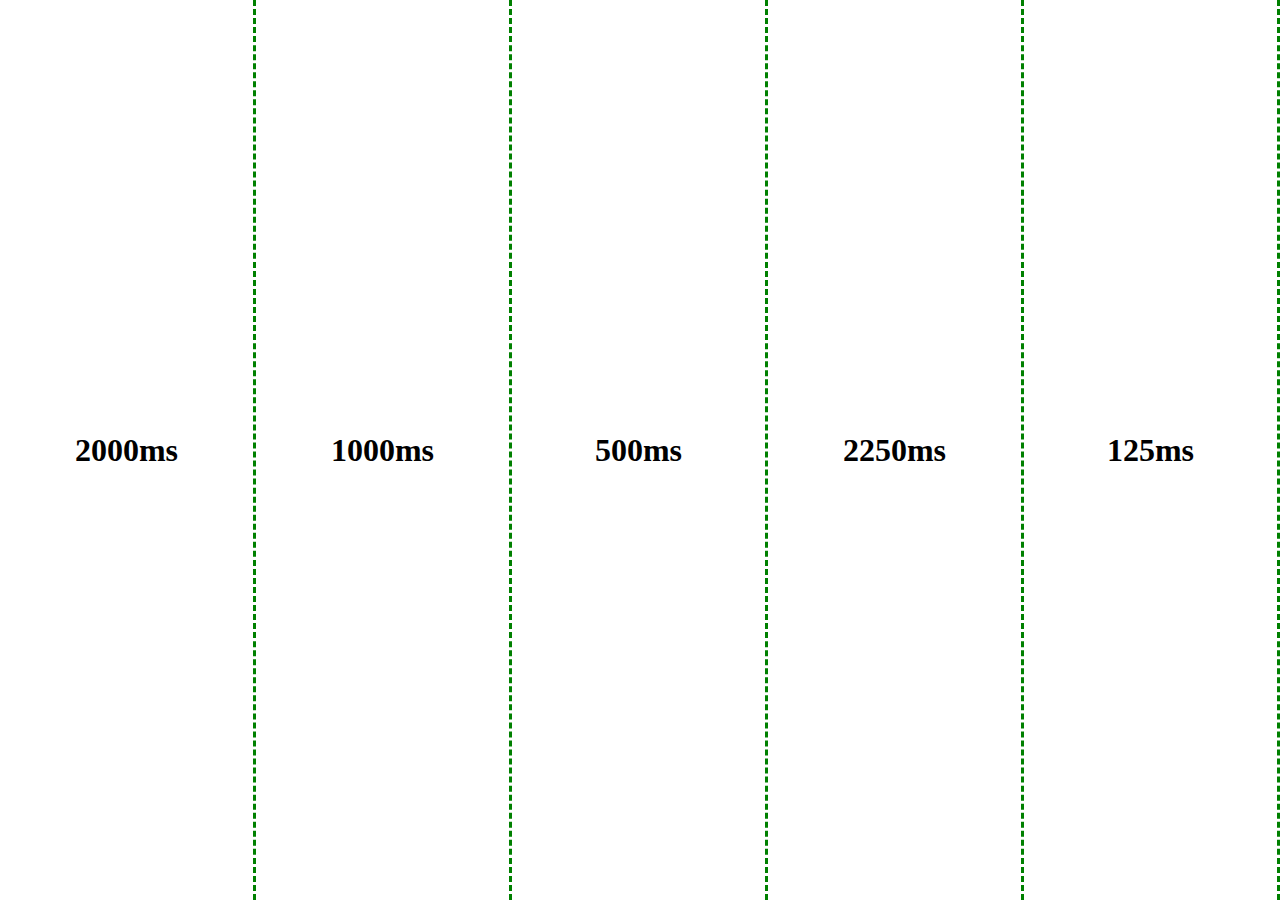
<file: index.html>
<!DOCTYPE html>
<html lang="en">

<head>
  <meta charset="UTF-8">
  <meta name="viewport" content="width=device-width, initial-scale=1.0">
  <title>Document</title>
  <link rel="stylesheet" href="assets/css/style.css">
</head>

<body>
  <main>

    <section>
      <h1>2000ms</h1>
    </section>
    <section>
      <h1>1000ms</h1>
    </section>
    <section>
      <h1>500ms</h1>
    </section>
    <section>
      <h1>2250ms</h1>
    </section>
    <section>
      <h1>125ms</h1>
    </section>

  </main>

</body>

</html>
</file>
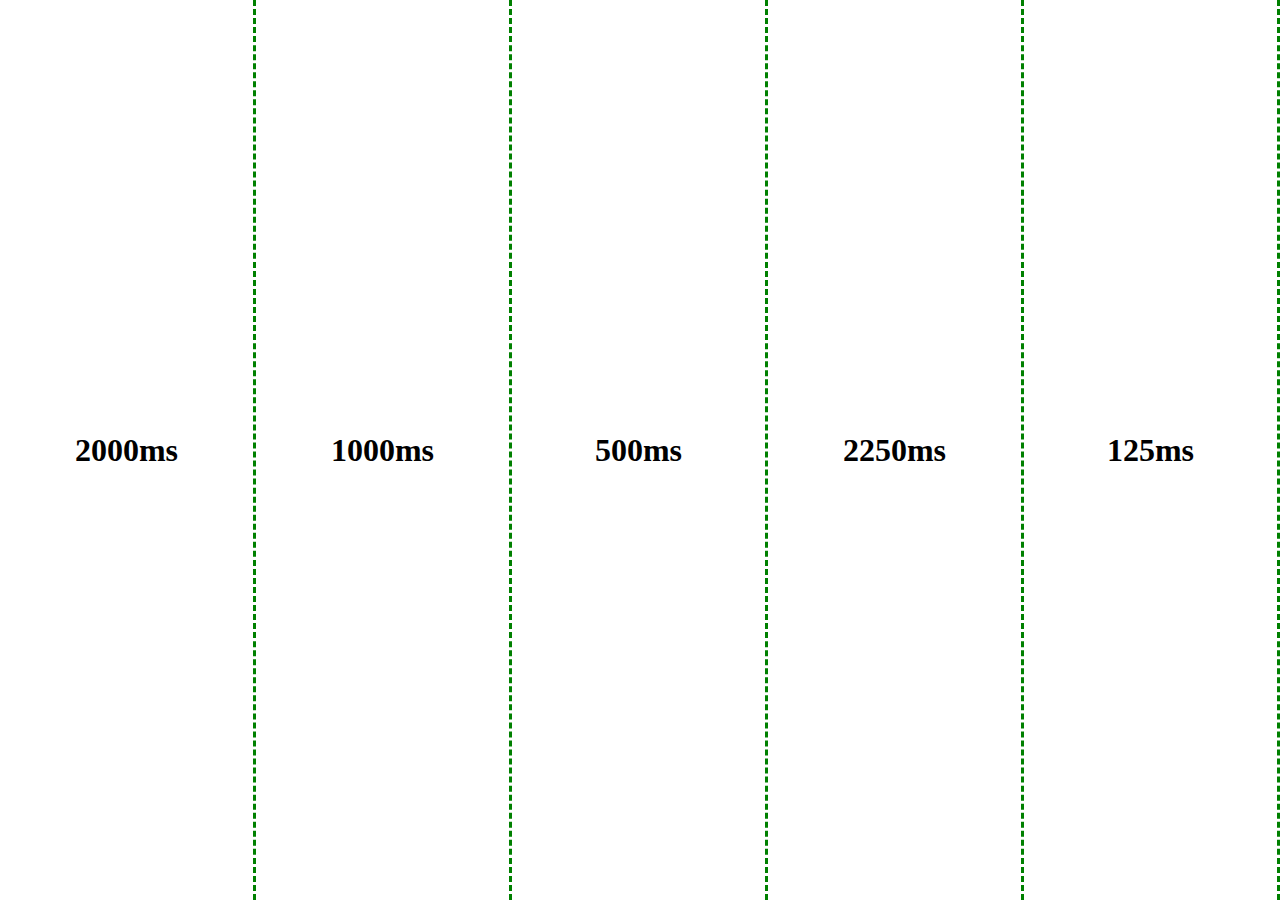
<file: assets/index.html>
<!DOCTYPE html>
<html lang="en">

<head>
  <meta charset="UTF-8">
  <meta name="viewport" content="width=device-width, initial-scale=1.0">
  <title>Document</title>
  <link rel="stylesheet" href="../assets/css/style.css">
</head>

<body>
  <main>

    <section>
      <h1>2000ms</h1>
    </section>
    <section>
      <h1>1000ms</h1>
    </section>
    <section>
      <h1>500ms</h1>
    </section>
    <section>
      <h1>2250ms</h1>
    </section>
    <section>
      <h1>125ms</h1>
    </section>

  </main>

</body>

</html>
</file>
<file: assets/css/style.css>
:root {
--colorwidth:20vw;
--backgroundcolor:;
--borders: 3px dashed green;
}

body, html 
{
    margin: 0;
    padding: 0;
}

main 
{
   position: relative;
    height: 100vh;
    width: 100vw;
    display: flex;
}

section:nth-child(1){
    height: 100vh;
    width: var(--colorwidth);
    background-color: var(--backgroundcolor);
    border-right: var(--borders);
    animation: blitz 2000ms infinite;
/* text in der mitte bringen*/
    display: flex;
    justify-content: center;
    align-items: center;
}
section:nth-child(2)
{
    height: 100vh;
    width: var(--colorwidth);
    background-color: var(--backgroundcolor);
    border-right: var(--borders);
    animation: blitz 1000ms infinite;
    /* text in der mitte bringen*/
    display: flex;
    justify-content: center;
    align-items: center;
   
}
section:nth-child(3){
    height: 100vh;
    width: var(--colorwidth);
    background-color: var(--backgroundcolor);
    border-right: var(--borders);
    animation: blitz 500ms infinite;
    /* text in der mitte bringen*/
    display: flex;
    justify-content: center;
    align-items: center;
}
section:nth-child(4){
    height: 100vh;
    width: var(--colorwidth);
    background-color: var(--backgroundcolor);
    border-right: var(--borders);
    animation: blitz 250ms infinite;
    /* text in der mitte bringen*/
    display: flex;
    justify-content: center;
    align-items: center;
   
}
section:nth-child(5){
    height: 100vh;
    width: var(--colorwidth);
    background-color: var(--backgroundcolor);
    border-right: var(--borders);
    animation: blitz 125ms infinite;
    /* text in der mitte bringen*/
    display: flex;
    justify-content: center;
    align-items: center;
   
}

@keyframes blitz {
0% {
    background:white ;
    color: black;
}
20% {
    background:black;
    color: white;
}


}
</file>
